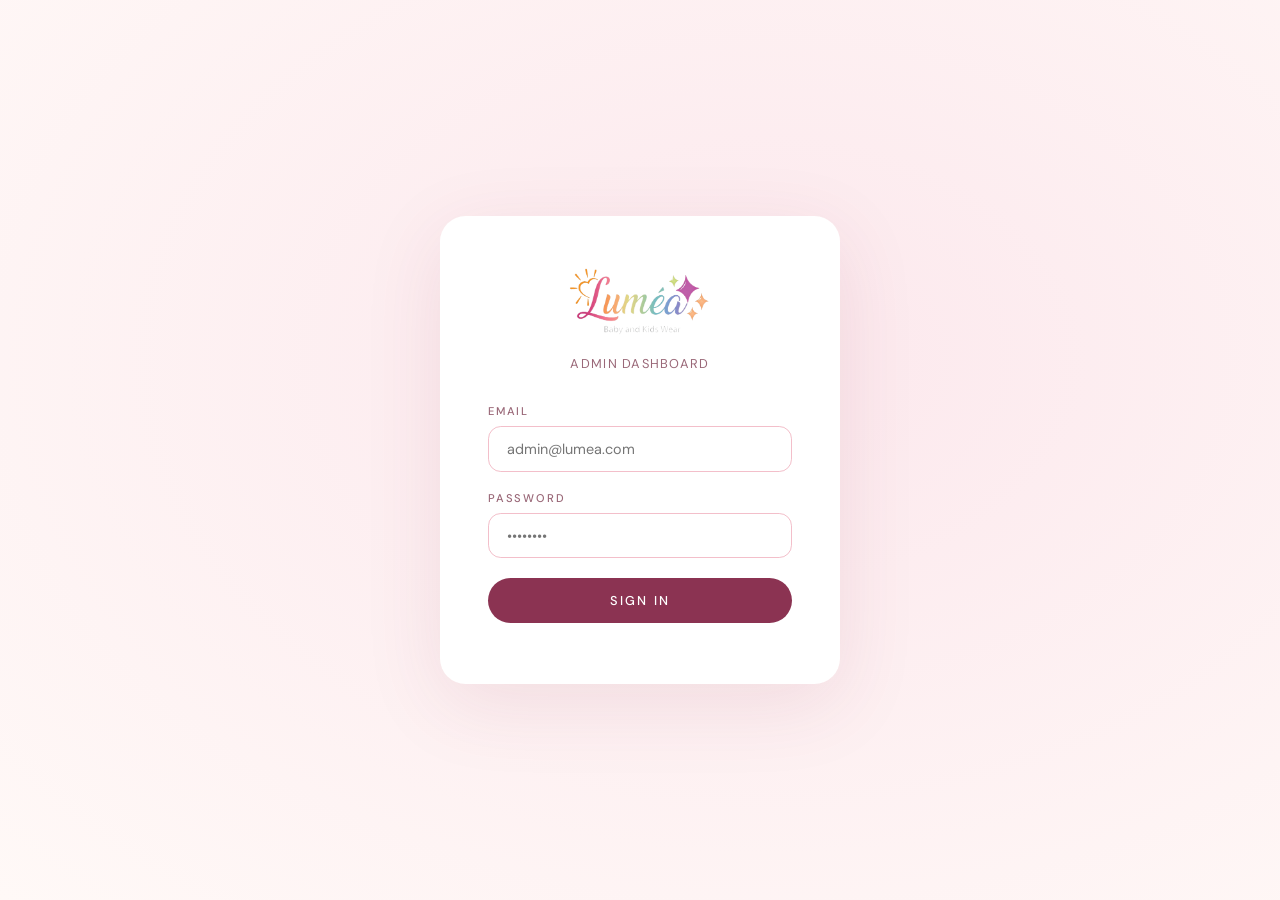
<file: Admin/index.html>
<!DOCTYPE html>
<html lang="en">
<head>
  <meta charset="UTF-8"/>
  <meta name="viewport" content="width=device-width, initial-scale=1.0"/>
  <title>Luméa — Admin Dashboard</title>
  <link href="https://fonts.googleapis.com/css2?family=Cormorant+Garamond:ital,wght@0,300;0,400;0,600;1,300&family=DM+Sans:wght@300;400;500&display=swap" rel="stylesheet">
  <link rel="stylesheet" href="style.css">
</head>
</head>
<body>

<!-- ══ LOGIN ══ -->
<div class="login-wrap" id="login-wrap">
  <div class="login-card">
    <img src="logo.png" alt="Luméa" style="width:160px;height:auto;display:block;margin:0 auto 1rem">
    <div class="login-sub">Admin Dashboard</div>
    <div>
      <label class="fm-label">Email</label>
      <input class="fm-input" type="email" id="adm-email" placeholder="admin@lumea.com" />
      <label class="fm-label">Password</label>
      <input class="fm-input" type="password" id="adm-pass" placeholder="••••••••" onkeydown="if(event.key==='Enter')adminLogin()" />
      <button class="btn-wine" onclick="adminLogin()">Sign In</button>
      <div class="error-msg" id="login-err"></div>
    </div>
  </div>
</div>

<!-- ══ DASHBOARD ══ -->
<div class="dashboard" id="dashboard">
  <!-- Mobile hamburger button -->
  <button class="hamburger" id="hamburger" onclick="toggleSidebar()">
    <svg viewBox="0 0 24 24" fill="none" stroke="currentColor" stroke-width="2" stroke-linecap="round" stroke-linejoin="round" width="22" height="22"><line x1="3" y1="6" x2="21" y2="6"/><line x1="3" y1="12" x2="21" y2="12"/><line x1="3" y1="18" x2="21" y2="18"/></svg>
  </button>
  <!-- Sidebar overlay for mobile -->
  <div class="sidebar-overlay" id="sidebar-overlay" onclick="toggleSidebar()"></div>
  <!-- Sidebar -->
  <div class="sidebar">
    <div class="sidebar-logo">
      <img src="logo.png" alt="Luméa" style="width:160px;height:auto;display:block;margin-bottom:.5rem">
      <small>Admin Panel</small>
    </div>
    <button class="nav-item active" onclick="showTab('tab-overview',this)">
      <svg viewBox="0 0 24 24" fill="none" stroke-width="2" stroke-linecap="round" stroke-linejoin="round"><rect x="3" y="3" width="7" height="7"/><rect x="14" y="3" width="7" height="7"/><rect x="3" y="14" width="7" height="7"/><rect x="14" y="14" width="7" height="7"/></svg>
      Overview
    </button>
    <button class="nav-item" onclick="showTab('tab-products',this);loadAdminProducts()">
      <svg viewBox="0 0 24 24" fill="none" stroke-width="2" stroke-linecap="round" stroke-linejoin="round"><path d="M6 2 3 6v14a2 2 0 0 0 2 2h14a2 2 0 0 0 2-2V6l-3-4z"/><line x1="3" y1="6" x2="21" y2="6"/><path d="M16 10a4 4 0 0 1-8 0"/></svg>
      Products
    </button>
    <button class="nav-item" onclick="showTab('tab-orders',this);loadAdminOrders()">
      <svg viewBox="0 0 24 24" fill="none" stroke-width="2" stroke-linecap="round" stroke-linejoin="round"><path d="M16.5 9.4l-9-5.19M21 16V8a2 2 0 0 0-1-1.73l-7-4a2 2 0 0 0-2 0l-7 4A2 2 0 0 0 3 8v8a2 2 0 0 0 1 1.73l7 4a2 2 0 0 0 2 0l7-4A2 2 0 0 0 21 16z"/><polyline points="3.27 6.96 12 12.01 20.73 6.96"/><line x1="12" y1="22.08" x2="12" y2="12"/></svg>
      Orders
    </button>
    <button class="nav-item" onclick="showTab('tab-users',this);loadAdminUsers()">
      <svg viewBox="0 0 24 24" fill="none" stroke-width="2" stroke-linecap="round" stroke-linejoin="round"><path d="M17 21v-2a4 4 0 0 0-4-4H5a4 4 0 0 0-4 4v2"/><circle cx="9" cy="7" r="4"/><path d="M23 21v-2a4 4 0 0 0-3-3.87"/><path d="M16 3.13a4 4 0 0 1 0 7.75"/></svg>
      Customers
    </button>
    <button class="nav-item" onclick="showTab('tab-discounts',this);loadDiscounts()">
      <svg viewBox="0 0 24 24" fill="none" stroke-width="2" stroke-linecap="round" stroke-linejoin="round"><path d="M20.59 13.41l-7.17 7.17a2 2 0 0 1-2.83 0L2 12V2h10l8.59 8.59a2 2 0 0 1 0 2.82z"/><line x1="7" y1="7" x2="7.01" y2="7"/></svg>
      Discounts
    </button>
    <div class="sidebar-footer">
      <button class="nav-item" onclick="adminLogout()">
        <svg viewBox="0 0 24 24" fill="none" stroke-width="2" stroke-linecap="round" stroke-linejoin="round"><path d="M9 21H5a2 2 0 0 1-2-2V5a2 2 0 0 1 2-2h4"/><polyline points="16 17 21 12 16 7"/><line x1="21" y1="12" x2="9" y2="12"/></svg>
        Sign Out
      </button>
    </div>
  </div>

  <!-- Main content -->
  <div class="main">

    <!-- OVERVIEW TAB -->
    <div class="tab active" id="tab-overview">
      <div class="page-header">
        <div class="page-title">Good morning, <em>Admin</em></div>
        <div style="font-size:.82rem;color:var(--muted);margin-top:.3rem">Here's what's happening with Luméa today.</div>
      </div>
      <div class="stats-grid" id="stats-grid">
        <div class="stat-card"><div class="stat-icon"><svg viewBox="0 0 24 24" fill="none" stroke-width="2" stroke-linecap="round" stroke-linejoin="round"><path d="M16.5 9.4l-9-5.19M21 16V8a2 2 0 0 0-1-1.73l-7-4a2 2 0 0 0-2 0l-7 4A2 2 0 0 0 3 8v8a2 2 0 0 0 1 1.73l7 4a2 2 0 0 0 2 0l7-4A2 2 0 0 0 21 16z"/></svg></div><div class="stat-label">Total Orders</div><div class="stat-value" id="stat-orders">—</div></div>
        <div class="stat-card"><div class="stat-icon"><svg viewBox="0 0 24 24" fill="none" stroke-width="2" stroke-linecap="round" stroke-linejoin="round"><line x1="12" y1="1" x2="12" y2="23"/><path d="M17 5H9.5a3.5 3.5 0 0 0 0 7h5a3.5 3.5 0 0 1 0 7H6"/></svg></div><div class="stat-label">Total Revenue</div><div class="stat-value" id="stat-revenue">—</div></div>
        <div class="stat-card"><div class="stat-icon"><svg viewBox="0 0 24 24" fill="none" stroke-width="2" stroke-linecap="round" stroke-linejoin="round"><path d="M17 21v-2a4 4 0 0 0-4-4H5a4 4 0 0 0-4 4v2"/><circle cx="9" cy="7" r="4"/></svg></div><div class="stat-label">Customers</div><div class="stat-value" id="stat-users">—</div></div>
        <div class="stat-card"><div class="stat-icon"><svg viewBox="0 0 24 24" fill="none" stroke-width="2" stroke-linecap="round" stroke-linejoin="round"><path d="M6 2 3 6v14a2 2 0 0 0 2 2h14a2 2 0 0 0 2-2V6l-3-4z"/><line x1="3" y1="6" x2="21" y2="6"/></svg></div><div class="stat-label">Active Products</div><div class="stat-value" id="stat-products">—</div></div>
      </div>
      <div class="card">
        <div class="card-title">Recent Orders</div>
        <table><thead><tr><th>Order ID</th><th>Customer</th><th>Email</th><th>Total</th><th>Status</th><th>Date</th></tr></thead>
        <tbody id="recent-orders-body"></tbody></table>
      </div>
    </div>

    <!-- PRODUCTS TAB -->
    <div class="tab" id="tab-products">
      <div class="page-header" style="display:flex;justify-content:space-between;align-items:center">
        <div class="page-title">Products</div>
        <button class="btn-wine" style="width:auto;padding:.7rem 1.8rem;font-size:.75rem" onclick="openProductModal(null)">+ Add Product</button>
      </div>
      <div class="card">
        <table><thead><tr><th>Image</th><th>Name</th><th>Age Group</th><th>Price</th><th>Stock</th><th>Status</th><th>Actions</th></tr></thead>
        <tbody id="products-body"></tbody></table>
      </div>
    </div>

    <!-- ORDERS TAB -->
    <div class="tab" id="tab-orders">
      <div class="page-header"><div class="page-title">All <em>Orders</em></div></div>
      <div class="card">
        <table><thead><tr><th>Order ID</th><th>Customer</th><th>Phone</th><th>Street</th><th>City</th><th>Items</th><th>Total</th><th>Status</th><th>Date</th></tr></thead>
        <tbody id="orders-body"></tbody></table>
      </div>
    </div>

    <!-- USERS TAB -->
    <div class="tab" id="tab-users">
      <div class="page-header"><div class="page-title">Customers</div></div>
      <div class="card">
        <table><thead><tr><th>Name</th><th>Email</th><th>Role</th><th>Joined</th></tr></thead>
        <tbody id="users-body"></tbody></table>
      </div>
    </div>

    <!-- DISCOUNTS TAB -->
    <div class="tab" id="tab-discounts">
      <div class="page-header"><div class="page-title">Discount <em>Codes</em></div></div>
      <div class="card" style="margin-bottom:1.5rem">
        <div class="card-title">Create New Code</div>
        <div style="display:flex;flex-direction:column;gap:.8rem">
          <div class="fm-group" style="margin:0">
            <label class="fm-label">Code *</label>
            <input type="text" id="dc-code" placeholder="e.g. SUMMER20" style="text-transform:uppercase" oninput="this.value=this.value.toUpperCase()"/>
          </div>
          <div class="fm-group" style="margin:0">
            <label class="fm-label">Discount % *</label>
            <input type="number" id="dc-percent" placeholder="e.g. 20" min="1" max="100"/>
          </div>
          <div class="fm-group" style="margin:0">
            <label class="fm-label">Max Uses (optional)</label>
            <input type="number" id="dc-uses" placeholder="Leave blank = unlimited" min="1"/>
          </div>
          <button class="btn-wine" style="width:auto;padding:.7rem 1.4rem;font-size:.75rem;align-self:flex-start" onclick="createDiscount()">+ Create</button>
        </div>
      </div>
      <div class="card">
        <div class="card-title">All Codes</div>
        <table><thead><tr><th>Code</th><th>Discount</th><th>Uses</th><th>Status</th><th>Created</th><th>Actions</th></tr></thead>
        <tbody id="discounts-body"></tbody></table>
      </div>
    </div>

  </div>
</div>

<!-- PRODUCT MODAL -->
<div class="modal-overlay" id="product-modal">
  <div class="modal">
    <div class="modal-title">
      <span id="modal-title-text">Add Product</span>
      <button class="modal-close" onclick="closeProductModal()">✕</button>
    </div>
    <div class="form-grid">
      <div class="fm-group fm-full">
        <label>Product Name *</label>
        <input type="text" id="pf-name" placeholder="Petal Smock Dress" oninput="autoSlug()" />
      </div>
      <div class="fm-group fm-full">
        <label>Slug (URL) *</label>
        <input type="text" id="pf-slug" placeholder="petal-smock-dress" />
      </div>
      <div class="fm-group fm-full">
        <label>Description</label>
        <textarea id="pf-desc" placeholder="Describe this product..."></textarea>
      </div>
      <div class="fm-group">
        <label>Price ($) *</label>
        <input type="number" id="pf-price" placeholder="38.00" step="0.01" min="0" />
      </div>
      <div class="fm-group">
        <label>Compare Price ($)</label>
        <input type="number" id="pf-compare" placeholder="50.00 (optional)" step="0.01" min="0" />
      </div>
      <div class="fm-group fm-full">
        <label>Sizes & Stock <span style="font-size:.65rem;color:var(--muted);font-weight:400;text-transform:none;letter-spacing:0">— check the sizes available and set quantity for each</span></label>
        <div id="pf-sizes-grid" style="display:grid;grid-template-columns:repeat(auto-fill,minmax(110px,1fr));gap:.6rem;margin-top:.4rem"></div>
        <div style="margin-top:.7rem;font-size:.72rem;color:var(--muted)">Total stock: <strong id="pf-stock-total" style="color:var(--wine)">0</strong></div>
        <input type="hidden" id="pf-stock" value="0"/>
        <input type="hidden" id="pf-size" value=""/>
      </div>
      <div class="fm-group">
        <label>Product Type *</label>
        <select id="pf-type">
          <option value="">— None —</option>
          <option value="clothes">Clothes</option>
          <option value="blankets">Blankets</option>
          <option value="accessories">Accessories</option>
        </select>
      </div>
      <div class="fm-group fm-full">
        <label>Age Group</label>
        <div style="display:flex;flex-wrap:wrap;gap:.6rem;margin-top:.4rem">
          <label style="display:flex;align-items:center;gap:.4rem;font-size:.85rem;cursor:pointer"><input type="checkbox" class="pf-age-check" value="newborn"> Newborn</label>
          <label style="display:flex;align-items:center;gap:.4rem;font-size:.85rem;cursor:pointer"><input type="checkbox" class="pf-age-check" value="baby"> Baby</label>
          <label style="display:flex;align-items:center;gap:.4rem;font-size:.85rem;cursor:pointer"><input type="checkbox" class="pf-age-check" value="toddler"> Toddler</label>
        </div>
      </div>
      <div class="fm-group">
        <label>Gender</label>
        <select id="pf-gender">
          <option value="">— None —</option>
          <option value="boy">Boy</option>
          <option value="girl">Girl</option>
          <option value="unisex">Unisex</option>
        </select>
      </div>
      <div class="fm-group">
        <label>Season</label>
        <select id="pf-season">
          <option value="">— None —</option>
          <option value="spring">Spring</option>
          <option value="summer">Summer</option>
          <option value="winter">Winter / Autumn</option>
        </select>
      </div>
      <div class="fm-group">
        <label>Emoji</label>
        <input type="text" id="pf-emoji" placeholder="👗" maxlength="4" />
      </div>
      <div class="fm-group">
        <label>Primary Color</label>
        <input type="color" id="pf-c1" value="#fce4ec" style="height:42px;padding:.3rem" />
      </div>
      <div class="fm-group">
        <label>Secondary Color</label>
        <input type="color" id="pf-c2" value="#f8bbd0" style="height:42px;padding:.3rem" />
      </div>
      <div class="fm-group fm-full">
        <label>Available Colors <span style="font-size:.65rem;color:var(--muted);font-weight:400;text-transform:none;letter-spacing:0">— add the colors this product comes in</span></label>
        <div id="pf-colors-list" style="display:flex;flex-wrap:wrap;gap:.6rem;margin-bottom:.7rem"></div>
        <div id="color-stock-summary"></div>
        <div style="display:flex;gap:.6rem;align-items:center;flex-wrap:wrap">
          <input type="color" id="pf-color-pick" value="#f3bfca" style="height:36px;width:48px;padding:.2rem;border-radius:.5rem;border:1.5px solid var(--rose);cursor:pointer"/>
          <input type="text" id="pf-color-name" placeholder="Color name (e.g. Rose Pink)" style="padding:.4rem .8rem;border:1.5px solid var(--rose);border-radius:.6rem;font-family:'DM Sans',sans-serif;font-size:.82rem;flex:1;min-width:140px"/>
          <input type="number" id="pf-color-stock" placeholder="Stock" min="0" style="padding:.4rem .6rem;border:1.5px solid var(--rose);border-radius:.6rem;font-family:'DM Sans',sans-serif;font-size:.82rem;width:70px;text-align:center"/>
          <button type="button" onclick="addColorSwatch()" style="padding:.4rem 1rem;background:var(--wine);color:white;border:none;border-radius:.6rem;cursor:pointer;font-family:'DM Sans',sans-serif;font-size:.78rem;white-space:nowrap">+ Add</button>
        </div>
        <input type="hidden" id="pf-colors" value=""/>
      </div>
      <div class="fm-group fm-full">
        <label>Product Images <span style="font-size:.65rem;color:var(--muted);font-weight:400;letter-spacing:0;text-transform:none">(upload from your PC — first image is the main one)</span></label>
        <div id="image-upload-area" style="border:2px dashed var(--rose);border-radius:.8rem;padding:1.2rem;text-align:center;cursor:pointer;transition:border .2s;background:var(--warm)" onclick="document.getElementById('pf-image-file').click()" ondragover="event.preventDefault();this.style.borderColor='var(--wine)'" ondragleave="this.style.borderColor='var(--rose)'" ondrop="handleImageDrop(event)">
          <div style="color:var(--muted);font-size:.85rem">
            <svg xmlns="http://www.w3.org/2000/svg" width="28" height="28" viewBox="0 0 24 24" fill="none" stroke="currentColor" stroke-width="1.5" stroke-linecap="round" stroke-linejoin="round" style="display:block;margin:0 auto .5rem;color:var(--dusty)"><path d="M21 15v4a2 2 0 0 1-2 2H5a2 2 0 0 1-2-2v-4"/><polyline points="17 8 12 3 7 8"/><line x1="12" y1="3" x2="12" y2="15"/></svg>
            Click or drag images here
            <div style="font-size:.72rem;color:var(--rose);margin-top:.3rem">JPEG · PNG · WEBP · max 8MB each</div>
          </div>
        </div>
        <input type="file" id="pf-image-file" accept="image/*" multiple style="display:none" onchange="handleImageFiles(this.files)"/>
        <div id="pf-image-previews" style="display:flex;flex-wrap:wrap;gap:.6rem;margin-top:.8rem"></div>
      </div>
      <div class="fm-group">
        <label>Badge</label>
        <select id="pf-badge">
          <option value="">— None —</option>
          <option value="new">New</option>
          <option value="sale">Sale</option>
          <option value="bestseller">Bestseller</option>
        </select>
      </div>
      <div class="fm-group">
        <label>Active</label>
        <select id="pf-active">
          <option value="true">Yes — visible in store</option>
          <option value="false">No — hidden</option>
        </select>
      </div>
    </div>
    <div style="display:flex;gap:.8rem;margin-top:1.5rem;justify-content:flex-end">
      <button class="btn-outline-sm" onclick="closeProductModal()">Cancel</button>
      <button class="btn-wine" style="width:auto;padding:.75rem 2rem;font-size:.78rem" onclick="saveProduct()">Save Product</button>
    </div>
  </div>
</div>

<div id="admin-toast"></div>

  <script src="app.js"></script>
</body>
</html>
</file>
<file: Admin/style.css>
:root {
      --blush: #fce8ed; --rose: #f3bfca; --dusty: #e096a8;
      --deep-rose: #c55a78; --wine: #8b3352; --cream: #fdf8f5;
      --warm: #fff9f7; --text: #2e1a22; --muted: #9a6878;
      --gold: #c9a46a; --shadow: rgba(139,51,82,.1);
    }
    *, *::before, *::after { box-sizing: border-box; margin: 0; padding: 0; }
    body { font-family: 'DM Sans', sans-serif; background: #f5f0f2; color: var(--text); }

    /* LOGIN */
    .login-wrap { min-height: 100vh; display: flex; align-items: center; justify-content: center; background: radial-gradient(ellipse at 60% 40%, var(--blush), var(--warm)); }
    .login-card { background: white; border-radius: 1.6rem; padding: 3rem; width: 100%; max-width: 400px; box-shadow: 0 20px 80px var(--shadow); }
    .login-logo { font-family: 'Cormorant Garamond', serif; font-size: 2rem; font-weight: 300; color: var(--wine); text-align: center; margin-bottom: .3rem; }
    .login-logo em { font-style: italic; color: var(--gold); }
    .login-sub { text-align: center; font-size: .8rem; color: var(--muted); letter-spacing: .1em; text-transform: uppercase; margin-bottom: 2rem; }
    .fm-label { font-size: .7rem; font-weight: 500; letter-spacing: .16em; text-transform: uppercase; color: var(--muted); display: block; margin-bottom: .5rem; }
    .fm-input { width: 100%; padding: .8rem 1.1rem; border: 1.5px solid var(--rose); border-radius: .8rem; font-family: 'DM Sans', sans-serif; font-size: .9rem; color: var(--text); background: white; outline: none; transition: border .2s; margin-bottom: 1.2rem; }
    .fm-input:focus { border-color: var(--deep-rose); }
    .btn-wine { width: 100%; padding: .9rem; background: var(--wine); color: white; border: none; border-radius: 3rem; cursor: pointer; font-family: 'DM Sans', sans-serif; font-size: .8rem; font-weight: 500; letter-spacing: .16em; text-transform: uppercase; transition: background .2s; }
    .btn-wine:hover { background: var(--deep-rose); }
    .error-msg { color: #e74c3c; font-size: .82rem; text-align: center; margin-top: .8rem; }

    /* DASHBOARD LAYOUT */
    .dashboard { display: none; min-height: 100vh; }
    .sidebar { position: fixed; left: 0; top: 0; bottom: 0; width: 240px; background: var(--text); padding: 1.5rem; display: flex; flex-direction: column; gap: .4rem; z-index: 100; }
    .sidebar-logo { font-family: 'Cormorant Garamond', serif; font-size: 1.6rem; font-weight: 300; color: var(--rose); margin-bottom: 1.5rem; padding-bottom: 1.2rem; border-bottom: 1px solid rgba(255,255,255,.1); }
    .sidebar-logo em { font-style: italic; color: var(--gold); }
    .sidebar-logo small { display: block; font-family: 'DM Sans', sans-serif; font-size: .65rem; letter-spacing: .2em; text-transform: uppercase; color: rgba(255,255,255,.3); margin-top: .2rem; }
    .nav-item { display: flex; align-items: center; gap: .8rem; padding: .75rem 1rem; border-radius: .8rem; cursor: pointer; font-size: .84rem; color: rgba(255,255,255,.6); border: none; background: none; width: 100%; text-align: left; font-family: 'DM Sans', sans-serif; transition: all .2s; }
    .nav-item:hover { background: rgba(255,255,255,.08); color: white; }
    .nav-item.active { background: var(--wine); color: white; }
    .nav-item svg { width: 16px; height: 16px; stroke: currentColor; flex-shrink: 0; }
    .sidebar-footer { margin-top: auto; padding-top: 1rem; border-top: 1px solid rgba(255,255,255,.1); }
    .main { margin-left: 240px; padding: 2rem; }
    .page-header { margin-bottom: 2rem; }
    .page-title { font-family: 'Cormorant Garamond', serif; font-size: 2rem; font-weight: 300; color: var(--wine); }
    .page-title em { font-style: italic; }

    /* STATS */
    .stats-grid { display: grid; grid-template-columns: repeat(4, 1fr); gap: 1.2rem; margin-bottom: 2rem; }
    .stat-card { background: white; border-radius: 1.2rem; padding: 1.4rem; box-shadow: 0 2px 16px var(--shadow); }
    .stat-label { font-size: .72rem; letter-spacing: .16em; text-transform: uppercase; color: var(--muted); margin-bottom: .5rem; }
    .stat-value { font-family: 'Cormorant Garamond', serif; font-size: 2rem; font-weight: 400; color: var(--wine); }
    .stat-icon { width: 40px; height: 40px; border-radius: .8rem; background: var(--blush); display: flex; align-items: center; justify-content: center; color: var(--wine); margin-bottom: .8rem; }
    .stat-icon svg { width: 20px; height: 20px; stroke: currentColor; }

    /* TABLES */
    .card { background: white; border-radius: 1.2rem; padding: 1.6rem; box-shadow: 0 2px 16px var(--shadow); margin-bottom: 1.5rem; }
    .card-title { font-family: 'Cormorant Garamond', serif; font-size: 1.3rem; font-weight: 400; color: var(--wine); margin-bottom: 1.2rem; display: flex; align-items: center; justify-content: space-between; }
    table { width: 100%; border-collapse: collapse; }
    th { font-size: .68rem; letter-spacing: .18em; text-transform: uppercase; color: var(--muted); padding: .7rem .8rem; text-align: left; border-bottom: 2px solid var(--blush); }
    td { padding: .8rem; font-size: .85rem; border-bottom: 1px solid var(--blush); vertical-align: middle; }
    tr:last-child td { border-bottom: none; }
    tr:hover td { background: var(--warm); }
    .action-btns { display: flex; gap: .4rem; align-items: center; }
    .badge { font-size: .62rem; font-weight: 500; letter-spacing: .1em; text-transform: uppercase; padding: .25rem .65rem; border-radius: 3rem; }
    .badge-confirmed { background: rgba(201,164,106,.15); color: #a67c00; }
    .badge-delivered { background: rgba(81,207,102,.15); color: #2f9e44; }
    .badge-shipped   { background: rgba(74,144,226,.15); color: #1a70c7; }
    .badge-pending   { background: rgba(154,104,120,.15); color: var(--muted); }
    .badge-cancelled { background: rgba(231,76,60,.15); color: #c0392b; }
    .btn-sm { padding: .32rem .8rem; border-radius: 3rem; border: none; cursor: pointer; font-family: 'DM Sans', sans-serif; font-size: .7rem; font-weight: 500; letter-spacing: .08em; text-transform: uppercase; transition: all .2s; }
    .btn-edit { background: var(--blush); color: var(--wine); }
    .btn-edit:hover { background: var(--rose); }
    .btn-del { background: #ffeaea; color: #e74c3c; }
    .btn-del:hover { background: #ffcdd2; }

    /* PRODUCT FORM */
    .form-grid { display: grid; grid-template-columns: 1fr 1fr; gap: 1.2rem; }
    .fm-group { margin-bottom: 1rem; }
    .fm-group label { font-size: .7rem; font-weight: 500; letter-spacing: .16em; text-transform: uppercase; color: var(--muted); display: block; margin-bottom: .4rem; }
    .fm-group input, .fm-group select, .fm-group textarea { width: 100%; padding: .7rem 1rem; border: 1.5px solid var(--rose); border-radius: .7rem; font-family: 'DM Sans', sans-serif; font-size: .88rem; color: var(--text); background: white; outline: none; transition: border .2s; }
    .fm-group input:focus, .fm-group select:focus, .fm-group textarea:focus { border-color: var(--deep-rose); }
    .fm-group textarea { resize: vertical; min-height: 80px; }
    .fm-full { grid-column: 1 / -1; }
    .btn-outline-sm { padding: .5rem 1.2rem; background: transparent; color: var(--wine); border: 1.5px solid var(--rose); border-radius: 3rem; cursor: pointer; font-family: 'DM Sans', sans-serif; font-size: .75rem; font-weight: 500; letter-spacing: .12em; text-transform: uppercase; transition: all .2s; }
    .btn-outline-sm:hover { background: var(--blush); }

    /* MODAL */
    .modal-overlay { display: none; position: fixed; inset: 0; background: rgba(46,26,34,.5); backdrop-filter: blur(4px); z-index: 1000; align-items: center; justify-content: center; }
    .modal-overlay.open { display: flex; }
    .modal { background: white; border-radius: 1.4rem; padding: 2rem; width: 100%; max-width: 680px; max-height: 90vh; overflow-y: auto; box-shadow: 0 20px 60px rgba(46,26,34,.2); }
    .modal-title { font-family: 'Cormorant Garamond', serif; font-size: 1.6rem; font-weight: 300; color: var(--wine); margin-bottom: 1.5rem; display: flex; justify-content: space-between; align-items: center; }
    .modal-close { background: none; border: none; cursor: pointer; font-size: 1.3rem; color: var(--muted); }

    /* TOAST */
    #admin-toast { position: fixed; bottom: 2rem; left: 50%; transform: translateX(-50%); background: var(--wine); color: white; padding: .75rem 1.6rem; border-radius: 3rem; font-size: .82rem; font-weight: 500; z-index: 9999; box-shadow: 0 8px 28px rgba(46,26,34,.25); opacity: 0; transition: opacity .3s; pointer-events: none; white-space: nowrap; }

    /* COLOR PREVIEW */
    .color-preview { width: 32px; height: 32px; border-radius: .4rem; border: 1px solid var(--rose); display: inline-block; vertical-align: middle; margin-left: .5rem; }

    /* IMAGE THUMB */
    .prod-thumb { width: 44px; height: 44px; border-radius: .6rem; object-fit: cover; background: var(--blush); }
    .prod-emoji { width: 44px; height: 44px; border-radius: .6rem; background: var(--blush); display: flex; align-items: center; justify-content: center; font-size: 1.4rem; }

    /* TABS */
    .tab { display: none; }
    .tab.active { display: block; }

    /* ── TABLET RESPONSIVE (641px - 1024px) ─────────── */
    @media(max-width: 1024px) and (min-width: 769px) {
      /* Narrow the sidebar */
      .sidebar { width: 200px; padding: 1.2rem 1rem; }
      .main { margin-left: 200px; padding: 1.5rem; }

      /* Sidebar items smaller */
      .nav-item { font-size: .78rem; padding: .65rem .8rem; gap: .6rem; }
      .sidebar-logo { font-size: 1.3rem; margin-bottom: 1.2rem; }

      /* Stats — 2x2 grid on tablet */
      .stats-grid { grid-template-columns: 1fr 1fr; gap: 1rem; }
      .stat-value { font-size: 1.7rem; }
      .stat-card { padding: 1.2rem; }

      /* Page title */
      .page-title { font-size: 1.7rem; }

      /* Tables scrollable */
      .card { overflow-x: auto; padding: 1.2rem; }
      table { min-width: 560px; }

      /* Product form — single column */
      .form-grid { grid-template-columns: 1fr; }
      .fm-full { grid-column: 1; }

      /* Modal — wider but not full screen */
      .modal { max-width: 90vw; padding: 1.6rem; }
    }

    /* ── MOBILE RESPONSIVE ───────────────────────── */
    @media(max-width: 768px) {
      /* Sidebar becomes top nav bar */
      .sidebar {
        position: fixed;
        left: 0; right: 0;
        top: 0; bottom: auto;
        width: 100%;
        height: auto;
        flex-direction: row;
        align-items: center;
        padding: .7rem 1rem;
        overflow-x: auto;
        gap: .3rem;
        z-index: 100;
      }

      /* Hide logo text on mobile */
      .sidebar-logo { display: none; }

      /* Hide sidebar footer, move sign out to nav */
      .sidebar-footer { margin-top: 0; padding-top: 0; border-top: none; margin-left: auto; }

      /* Nav items become compact horizontal pills */
      .nav-item {
        flex-direction: column;
        gap: .2rem;
        padding: .4rem .6rem;
        font-size: .6rem;
        letter-spacing: .06em;
        white-space: nowrap;
        border-radius: .6rem;
        min-width: 52px;
        align-items: center;
        justify-content: center;
      }
      .nav-item svg { width: 18px; height: 18px; }

      /* Main content starts below top nav */
      .main {
        margin-left: 0;
        margin-top: 64px;
        padding: 1rem;
      }

      /* Stats grid — 2 columns on mobile */
      .stats-grid { grid-template-columns: 1fr 1fr; gap: .8rem; }
      .stat-value { font-size: 1.5rem; }
      .stat-card { padding: 1rem; }

      /* Page title */
      .page-title { font-size: 1.5rem; }
      .page-header { margin-bottom: 1.2rem; }

      /* Tables — scrollable */
      .card { padding: 1rem; overflow-x: auto; }
      table { min-width: 500px; }

      /* Product form grid — single column */
      .form-grid { grid-template-columns: 1fr; }
      .fm-full { grid-column: 1; }

      /* Modal — full screen on mobile */
      .modal-overlay { align-items: flex-end; }
      .modal {
        border-radius: 1.4rem 1.4rem 0 0;
        max-height: 92vh;
        padding: 1.5rem 1.2rem;
        width: 100%;
        max-width: 100%;
      }

      /* Login card */
      .login-card { padding: 2rem 1.4rem; border-radius: 1.2rem; margin: 1rem; }
    }
</file>
